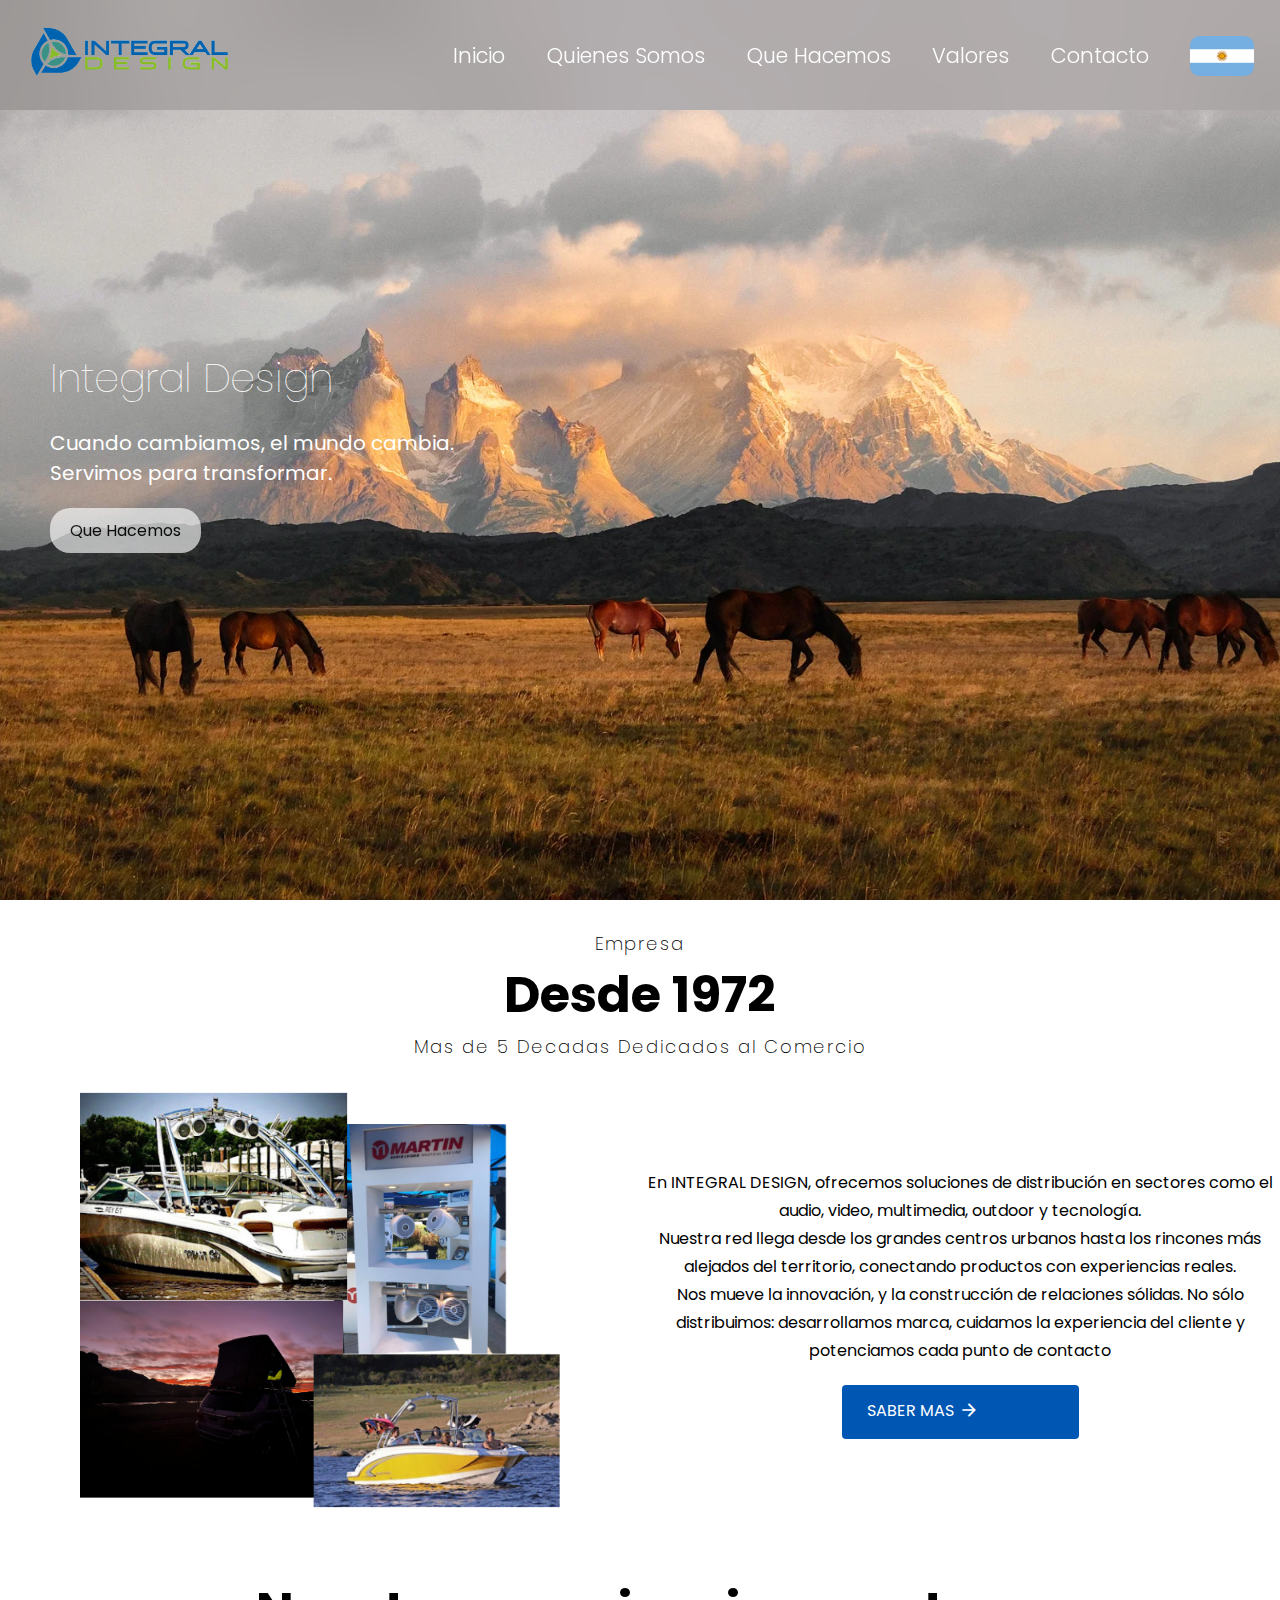
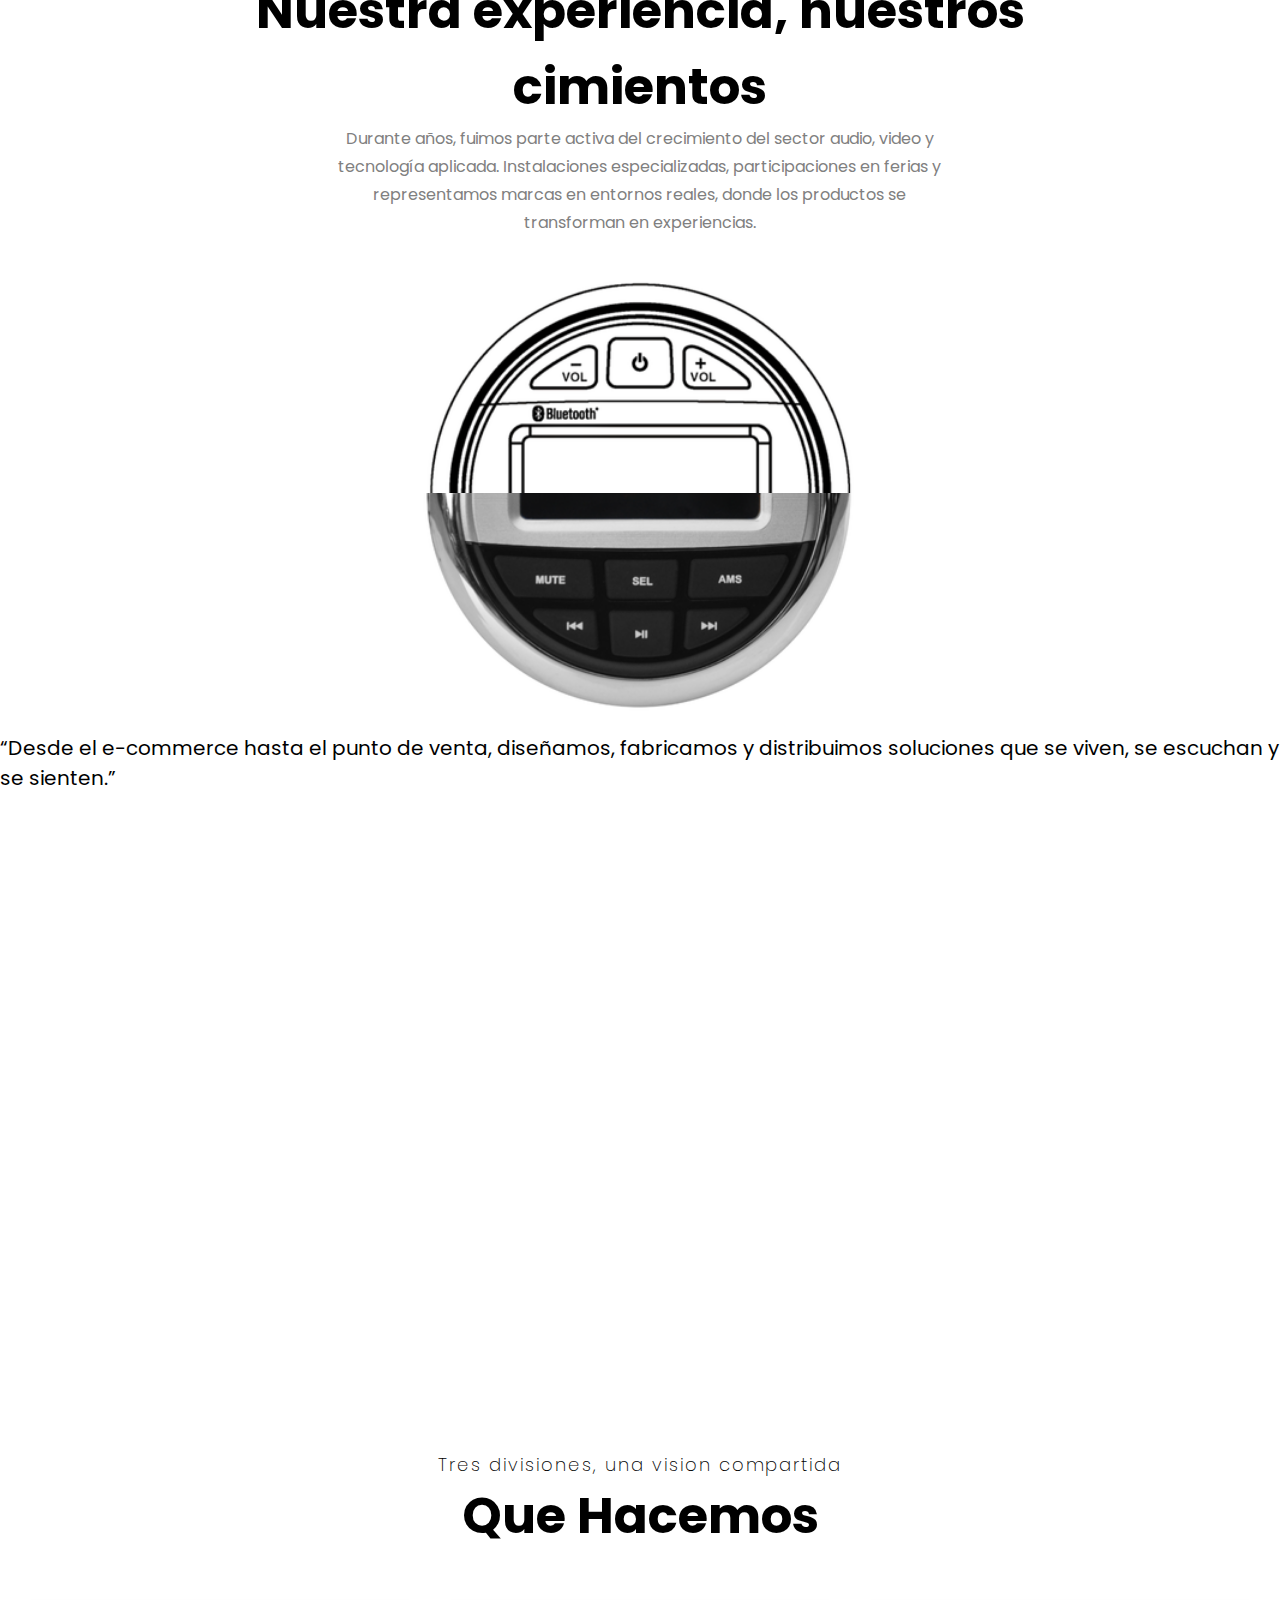
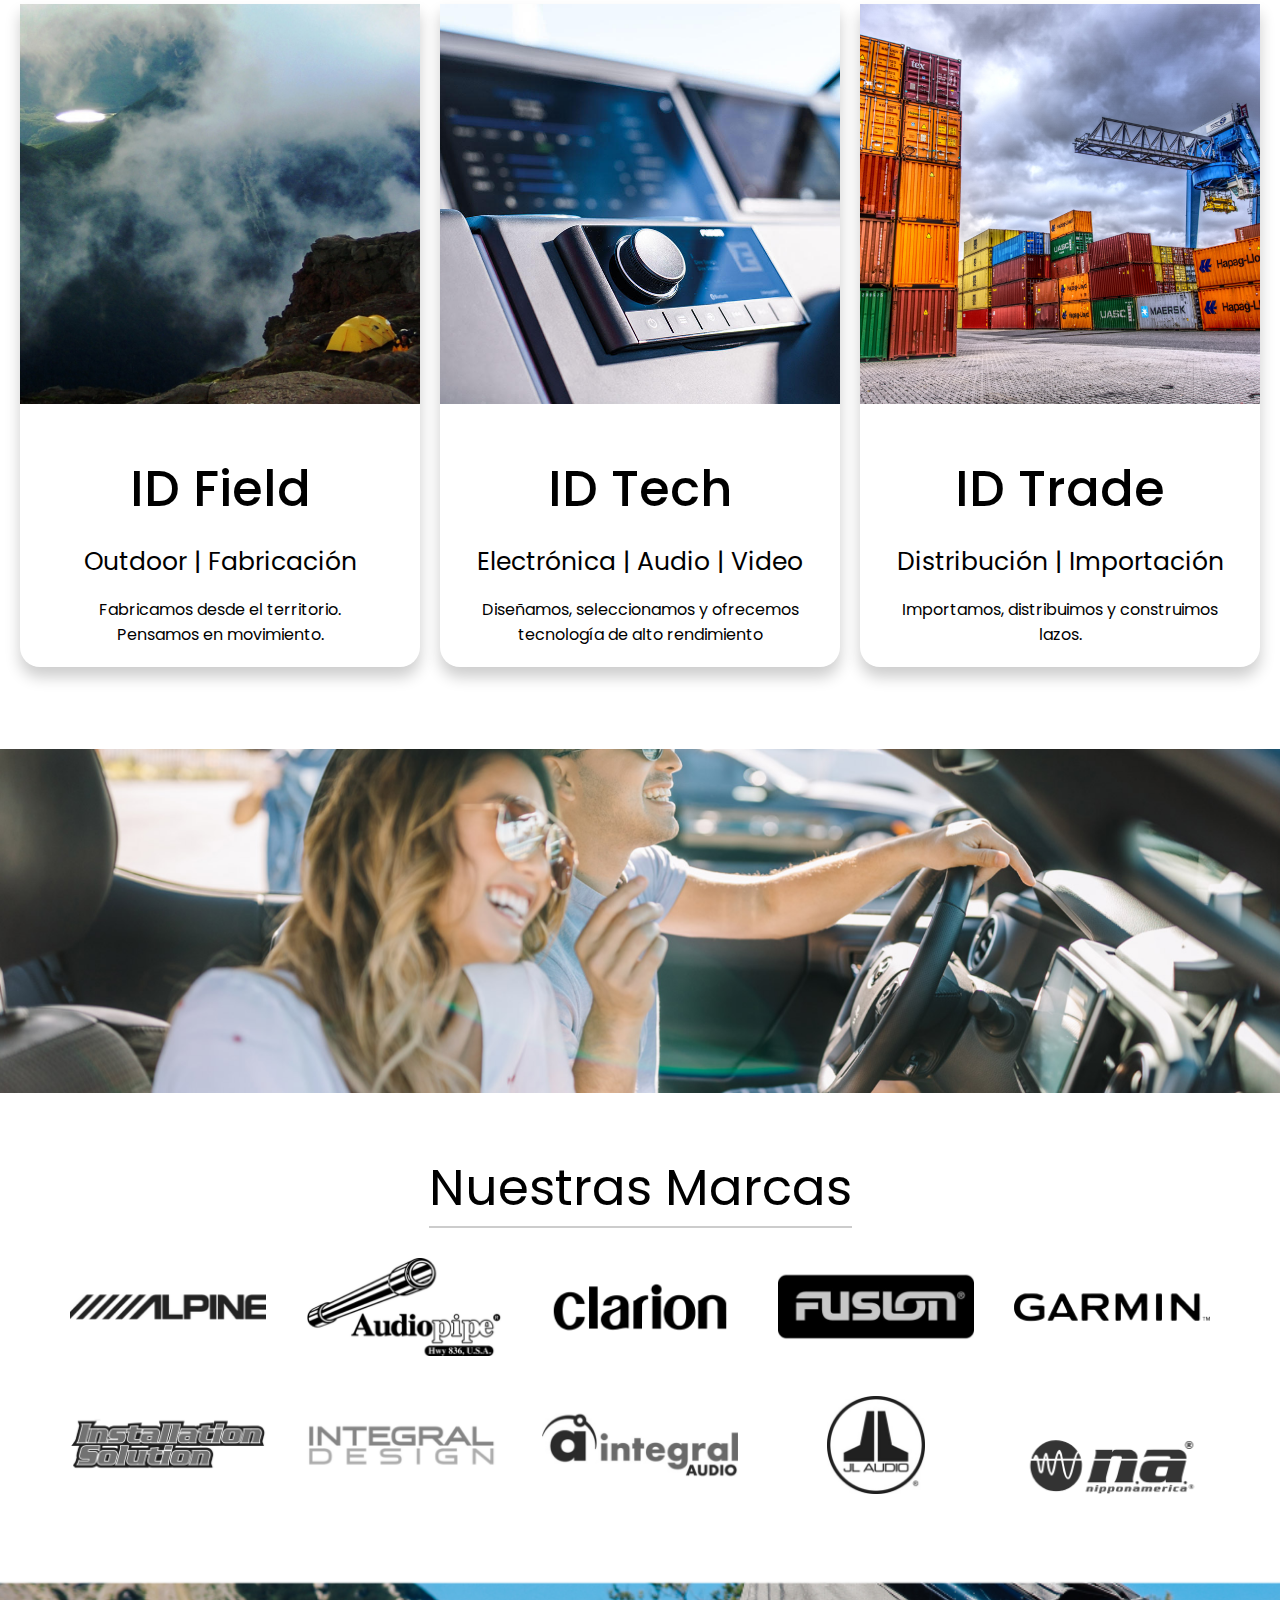
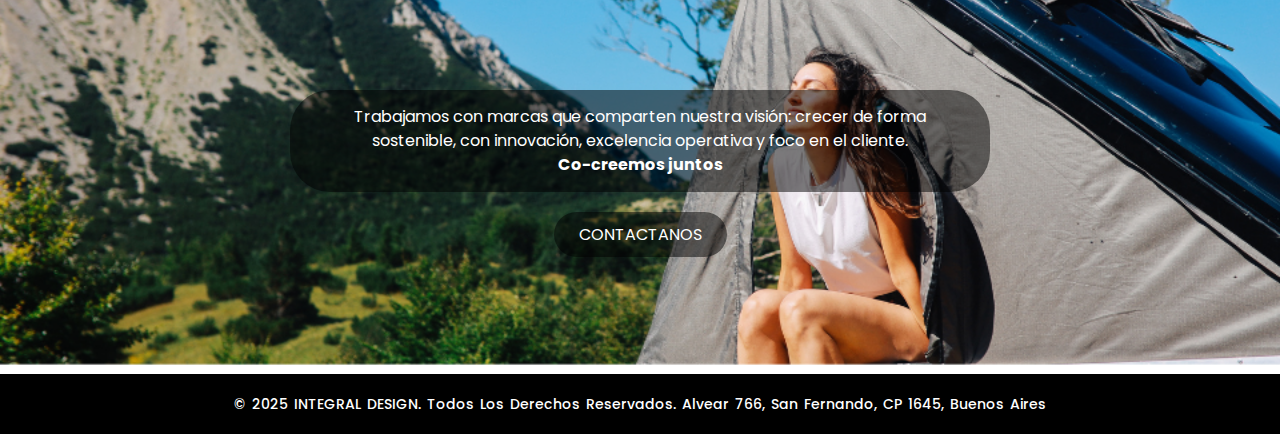
<file: index.html>
<!DOCTYPE html>
<html lang="en">
<head>
    <meta charset="UTF-8">
    <meta name="viewport" content="width=device-width, initial-scale=1.0">
    <title>Document</title>

    <link rel="preconnect" href="https://fonts.googleapis.com">
    <link rel="preconnect" href="https://fonts.gstatic.com" crossorigin>
    <link href="https://fonts.googleapis.com/css2?family=Montserrat:wght@400;500;700&display=swap" rel="stylesheet">
    <link href="https://fonts.googleapis.com/css2?family=Inter:wght@400;600&family=Poppins:wght@400;700&display=swap" rel="stylesheet">

    <link href="https://fonts.googleapis.com/icon?family=Material+Icons" rel="stylesheet">
    <link href='https://unpkg.com/boxicons@2.1.4/css/boxicons.min.css' rel='stylesheet'>
    <link rel="stylesheet" href="style.css">
</head>
<body>
    <header class="header">
        <a href="#" class="logo"><img src="./media/15cea60e-52fc-4f06-9853-e8857abb271b.png" alt=""></a>

        <input type="checkbox" id="check">
        <label for="check" class="icons">
            <i class='bx bx-menu' id="menu-icon"></i>
            <i class='bx bx-x' id="close-icon"></i>
        </label>


        <nav class="navbar">
            <a href="#inicio" style="--i:1;">Inicio</a>
            <a href="#QuienesSomos" style="--i:2;">Quienes Somos</a>
            <a href="#QueHacemos" style="--i:3;">Que Hacemos</a>
            <a href="#" style="--i:4;">Valores</a>
            <a href="#" style="--i:5;">Contacto</a>
            <a href="#" style="--i:5;"><img src="./media/bandera_argentina.png" alt=""></a>
        </nav>
    </header>
 
    <section class="img-section" id="inicio">
        <div class="img-overlay">
            <h1>Integral Design</h1>
            <p>Cuando cambiamos, el mundo cambia.<br>
            Servimos para transformar.</p>
            <button>Que Hacemos</button>
        </div>
    </section>


    <section class="QuienesSomos-section" id="QuienesSomos">
        <h3 class="QuienesSomos-section-subtitle">Empresa</h3>
        <h2 class="QuienesSomos-section-title">Desde 1972</h2>
        <h3 class="QuienesSomos-section-subtitle">Mas de 5 Decadas Dedicados al Comercio</h3>

        <div class="QuienesSomos-envolve">
            <div class="QuienesSomos-img-container">
                <img src="media/collage.png" alt="" class="QuienesSomos-img">
            </div>  
            <div class="QuienesSomos-text">
                <p>En INTEGRAL DESIGN,  ofrecemos soluciones de distribución en sectores como el audio, video, multimedia, outdoor y tecnología. <br>
                    Nuestra red llega desde los grandes centros urbanos hasta los rincones más alejados del territorio, conectando productos con experiencias reales. <br>
                    Nos mueve la innovación, y la construcción de relaciones sólidas. No sólo distribuimos: desarrollamos marca, cuidamos la experiencia del cliente y potenciamos cada punto de contacto
                </p>
                <button>SABER MAS<span class="material-icons">arrow_forward_ios</span></button>
            </div>
        </div>
    </section>

    <section class="NuestraExperiencia-seccion">
        <div class="NuestraExperiencia-envolve">
            <div class="NuestraExperiencia-title">
                <h1>Nuestra experiencia, nuestros cimientos</h1>
            </div>
            <div class="NuestraExperiencia-text">
                <p>Durante años, fuimos parte activa del crecimiento del sector audio, video y tecnología aplicada.
                    Instalaciones especializadas, participaciones en ferias y representamos marcas en entornos reales, donde los productos se transforman en experiencias.</p>
            </div>
            
            <!-- <div class="NuestraExperiencia-carousel">
                <div class="NuestraExperiencia-track">
                    <div class="grupo">
                        <img src="media/boceto.png" alt="">
                        <img src="media/boceto.png" alt="">
                        <img src="media/boceto.png" alt="">
                        <img src="media/boceto.png" alt="">
                        <img src="media/boceto.png" alt="">
                        </div>
                        <div class="grupo">
                        <img src="media/boceto.png" alt="">
                        <img src="media/boceto.png" alt="">
                        <img src="media/boceto.png" alt="">
                        <img src="media/boceto.png" alt="">
                        <img src="media/boceto.png" alt="">
                    </div>
                </div>
            </div> -->
        </div>
    </section>

    <section class="stereo-section">
        <div class="stereo">
            <div class="half top">
                <img src="media/ESTEREO/2.png" alt="Parte superior">
            </div>
            <div class="half bottom">
                <img src="media/ESTEREO/1.png" alt="Parte inferior">
            </div>
        </div>
        <div class="stereo-text">
            <p>“Desde el e-commerce hasta el punto de venta, diseñamos, fabricamos y distribuimos soluciones que se viven, se escuchan y se sienten.”</p>
        </div>
    </section>

    <!-- GPT -->
    <section class="grid-section">
        <div class="grid-container">
            <!-- Fila 1 -->
            <div class="grid-item no-logo">
                <span class="material-icons">route</span>
                <span class="span-title">+50 Años</span>
                <small>de Trayectoria</small>
            </div>
            <div class="grid-item no-logo">
                <span class="material-icons">local_mall</span>
                <span class="span-title">Ecommerce</span>
                <small>Propio</small>
            </div>
            <div class="grid-item no-logo">
                <span class="material-icons">edit</span>
                <span class="span-title">Diseño y Fabricación</span>
                <small>Colaborativa</small>
            </div>  

            <!-- Fila 2 -->
            <!-- <div></div>
            <div class="grid-item logo">
                <img src="media/LOG.png" alt="logo">
            </div>
            <div></div> -->

            <!-- Fila 3 -->
            <div class="grid-item no-logo">
                <span class="material-icons">handshake</span>
                <span class="span-title">B2B/B2C</span>
                <small>Orientado</small>
            </div>
            <div class="grid-item no-logo">
                <span class="material-icons">location_on</span>
                <span class="span-title">Punto de Venta</span>
                <small>Físico</small>
            </div>
            <div class="grid-item no-logo">
                <span class="material-icons">storefront</span>
                <span class="span-title">Marketplace</span>
                <small>Since 2005</small>
            </div>
        </div>
    </section>

    <section class="QueHacemos-section" id="QueHacemos">
        <div class="QueHacemos-title">
            <h3 class="QuienesSomos-section-subtitle">Tres divisiones, una vision compartida</h3>
            <h2 class="QuienesSomos-section-title">Que Hacemos</h2>
        </div>

        <div class="QueHacemos-envolve">
            <div class="QueHacemos-card">
                <div>
                    <img src="media/Que_hacemos/acampe1.jpg" alt="">
                    <div class="QueHacemos-text">
                        <h4 class="QueHacemos-h4">ID Field</h4>
                        <h5 class="QueHacemos-h5">Outdoor | Fabricación</h5>
                        <p>Fabricamos desde el territorio. <br>Pensamos en movimiento.</p>
                    </div>
                </div>
            </div>
            <div class="QueHacemos-card">
                <div>
                    <img src="media/Que_hacemos/fusion.jpg" alt="">
                    <div class="QueHacemos-text">
                        <h4 class="QueHacemos-h4">ID Tech</h4>
                        <h5 class="QueHacemos-h5">Electrónica | Audio | Video</h5>
                        <p>Diseñamos, seleccionamos y ofrecemos tecnología de alto rendimiento </p>
                    </div>
                </div>
            </div>
            <div class="QueHacemos-card">
                <div>
                    <img src="media/Que_hacemos/contenedores.png" alt="">
                    <div class="QueHacemos-text">
                        <h4 class="QueHacemos-h4">ID Trade</h4>
                        <h5 class="QueHacemos-h5">Distribución | Importación</h5>
                        <p>Importamos, distribuimos y construimos lazos.</p>
                    </div>
                </div>
            </div>
        </div>
    </section>

    <div class="ImgContenedor">
        <img src="media/happy.png" alt="">
    </div>
    <section class="NuestrasMarcas-section">
        <div class="NuestrasMarcas-title">
            <h2 class="QuienesSomos-section-title">Nuestras Marcas</h2>
        </div>
        <div class="marcas-container">
            <div class="marca"><img src="media/Marcas-Fondo/ALpine.png" alt="Marca 1"></div>
            <div class="marca"><img src="media/Marcas-Fondo/Audiopipe.png" alt="Audiopipe"></div>
            <div class="marca"><img src="media/Marcas-Fondo/Clarion.png" alt="Integral Audio"></div>
            <div class="marca"><img src="media/Marcas-Fondo/Fusion.png" alt="Integral Design"></div>
            <div class="marca"><img src="media/Marcas-Fondo/Garmin.png" alt="Garmin"></div>
            <div class="marca"><img src="media/Marcas-Fondo/Intall Solutions.png" alt=""></div>
            <div class="marca"><img src="media/Marcas-Fondo/Integral Audio (2).png" alt=""></div>
            <div class="marca"><img src="media/Marcas-Fondo/Integral Audio.png" alt=""></div>
            <div class="marca"><img src="media/Marcas-Fondo/JL Audio.png" alt=""></div>
            <div class="marca"><img src="media/Marcas-Fondo/Nippon America.png" alt=""></div>
        </div>
    </section>

    <section class="img-section-2">
        <div class="img-overlay-2">
            <p>Trabajamos con marcas que comparten nuestra visión:
                crecer de forma sostenible, con innovación, excelencia operativa y foco en el cliente.
                <br><strong>Co-creemos juntos</strong></p>
            <button>CONTACTANOS</button>
        </div>
    </section>
    
    <footer>
        <div class="footer-bottom">
            <p class="text-footer-bottom">© 2025 INTEGRAL DESIGN. Todos los derechos reservados. <span>Alvear 766, San Fernando, CP 1645, Buenos Aires</span></p>
        </div>
    </footer>

    

    <script>
        const scrollers = document.querySelectorAll(".scroller");

        // If a user hasn't opted in for recuded motion, then we add the animation
        if (!window.matchMedia("(prefers-reduced-motion: reduce)").matches) {
        addAnimation();
        }

        function addAnimation() {
        scrollers.forEach((scroller) => {
            // add data-animated="true" to every `.scroller` on the page
            scroller.setAttribute("data-animated", true);

            // Make an array from the elements within `.scroller-inner`
            const scrollerInner = scroller.querySelector(".scroller__inner");
            const scrollerContent = Array.from(scrollerInner.children);

            // For each item in the array, clone it
            // add aria-hidden to it
            // add it into the `.scroller-inner`
            scrollerContent.forEach((item) => {
            const duplicatedItem = item.cloneNode(true);
            duplicatedItem.setAttribute("aria-hidden", true);
            scrollerInner.appendChild(duplicatedItem);
            });
        });
        }

        // Seleccionamos todos los enlaces dentro del menú
        const navLinks = document.querySelectorAll('.navbar a');
        const menuCheckbox = document.getElementById('check');

        navLinks.forEach(link => {
            link.addEventListener('click', () => {
            // Solo desmarcamos si el menú está abierto
            if(menuCheckbox.checked){
                menuCheckbox.checked = false;
            }
            });
        });

    </script>
</body>
</html>
</file>
<file: style.css>
@import url('https://fonts.googleapis.com/css2?family=Open+Sans:ital,wght@0,300..800;1,300..800&family=Poppins:ital,wght@0,100;0,200;0,300;0,400;0,500;0,600;0,700;0,800;0,900;1,100;1,200;1,300;1,400;1,500;1,600;1,700;1,800;1,900&display=swap');

*{
    /* font-family: 'Inter', 'Poppins', sans-serif;     */
    margin: 0;
    padding: 0;
    box-sizing: border-box;
    font-family: 'Poppins', sans-serif;
    scroll-behavior: smooth;
}

section {
  scroll-margin-top: 100px; /* ajusta según la altura de tu header */
}

/* TEXTO */
.QuienesSomos-section-title{
    font-size: 60px;
    color: black;
    font-weight: 700;
    margin: 0;
    color: black;
}

.NuestraExperiencia-title h1{
    font-size: 50px;   /* más grande y destacado */
    font-weight: 700;
    text-align: center;
}

/* HEADER */

.header{
    position: fixed;
    top: 0;
    left: 0;
    width: 100%;
    padding: 1.3rem 1.5%;
    display: flex;
    justify-content: space-between;
    align-items: center;
    z-index: 100;
}

.header::before{
    content: "";
    position: absolute;
    top: 0;
    left: 0;
    width: 100%;
    height: 100%;
    background: rgba(0, 0, 0, .1);
    backdrop-filter: blur(50px);
    z-index: -1;
}

.logo img{
    width: 12.5rem;
}

.navbar{
    display: flex;
    align-items: center;
}

.navbar a{
    font-size: 1.4rem;
    color: white;
    text-decoration: none;
    font-weight: 300;
    margin-left: 5rem;
    
} 

/* efecto hover */
.navbar a:not(:has(img)) {
    position: relative;
    overflow: hidden;
}

.navbar a:not(:has(img))::after {
    content: "";
    position: absolute;
    left: 0;
    bottom: 0;
    width: 0;
    height: 2px;
    background-color: white;
    transition: width 0.3s ease-in-out;
}

.navbar a:not(:has(img)):hover::after {
    width: 100%;
}

.navbar a img{
    width: 5rem;
    border-radius: 0.6rem;
    position: relative;
    top: 5px;
}

#check{
    display: none;
}

.icons{
    position: absolute;
    right: 10%;
    font-size: 2.8rem;
    color: white;
    cursor: pointer;
    display: none;
}

/* IMG INTRO */
.img-section {
    width: 100%;
    height: 100vh; 
    background-image: url("media/intro.webp");
    background-size: cover;
    background-position: center;
    position: relative;
    display: flex;
    align-items: center;  
    padding-left: 50px;    
}

.img-overlay {
    color: white;
    max-width: 600px;
}

.img-overlay h1 {
    font-size: 40px;
    margin-bottom: 20px;
    font-weight: 100;
}

.img-overlay p {
    font-size: 20px;
    margin-bottom: 20px;
}

.img-overlay button {
    padding: 10px 20px;
    font-size: 16px;
    border: none;
    border-radius: 20px;
    background: rgba(255, 255, 255, 0.8);
    cursor: pointer;
    opacity: 0.8;
}
.img-overlay button:hover {
    background: rgba(216, 216, 216, 0.8);
    transition: 0.2s;
}

/* QUIENES SOMOS DESDE 1972*/
.QuienesSomos-section{
    display: flex;
    flex-direction: column;
    align-items: center;   
    padding: 30px 0 10px 0;  /* arriba 30px, abajo 10px */
    text-align: center;    
}

.QuienesSomos-section{
    background: url("media/ondas.png") no-repeat center center;
    background-size: cover;   /* cubre el 100% */
    background-attachment: fixed; /* efecto parallax (opcional) */
}

.QuienesSomos-envolve{
    display: flex;
    align-items: center;                 
    width: 80%;
}

.QuienesSomos-section-subtitle {
    font-size: 18px;   /* más chico que el h2 */
    font-weight: 400;  /* más liviano */
    margin: 0;         /* eliminamos espacios extras */
    text-align: center;
    letter-spacing: 2px; /* opcional, estilo elegante */
    font-weight: 200;
}

.QuienesSomos-section-title {
    font-size: 50px;   /* más grande y destacado */
    font-weight: 700;
    text-align: center;
}

.QuienesSomos-img-container{
    width: 100%;
}

.QuienesSomos-img-container img{
    height: auto;
    width: 45rem;
}

.QuienesSomos-text{
    width: 100%;
    
}

.QuienesSomos-text p{
    color: black;
    line-height: 28px;
    width: 60%;
    margin: 0 auto;

}

.QuienesSomos-text button {
    margin-top: 20px;

    background-color: #0056b3;
    border: none;
    font-size: 16px;
    padding: 12px 25px;
    color: white;
    border-radius: 4px;
    cursor: pointer;

    align-items: center;
}

.QuienesSomos-text button:hover {
    background-color: #003f80;
}

.QuienesSomos-text button span {
    font-size: 20px;
    line-height: 1;       
    vertical-align: middle; 
    position: relative;
    top: 3px;           
    left: 5px;   
    color: white;
}

/* NUESTRA EXPERIENCIA */
.NuestraExperiencia-seccion{
    padding: 1rem 0;
    display: flex;
    justify-content: center;
}

.NuestraExperiencia-envolve{
    display: flex;
    flex-direction: column;
    width: 80%;
}


.NuestraExperiencia-text p{
    color: grey;
    line-height: 28px;
    width: 60%;
    margin: 0 auto;
    text-align: center;
}

.NuestraExperiencia-images{
    display: flex;
    justify-content: space-around;
}

/* ESTEREO */
.stereo-section {
  display: flex;
  flex-direction: column;
  justify-content: center;     /* centrar horizontal */
  align-items: center;         /* centrar vertical */
}

.stereo {
  display: flex;
  flex-direction: column;
  align-items: center;
  width: 30rem;         /* ajustá el ancho */
  overflow: hidden;
}

.half {
  width: 100%;
  height: 15rem;        /* alto fijo para la mitad (ajustalo al tamaño real) */
  overflow: hidden;
  position: relative;
}

.half img {
  width: 100%;
  height: auto;
  display: block;
  object-fit: cover;
  position: absolute;
  left: 0;
  top: 0;
}

/* Mostrar solo la parte superior */
.half.top img {
  top: 0;
}

/* Mostrar solo la parte inferior */
.bottom img {
    top: -15rem;   /* desplaza la imagen hacia arriba la mitad de su altura */
}

.stereo-text{
    font-size: 20px;
}

/* GRID */


.grid-section {
    display: flex;
    justify-content: center;
    align-items: center;
    padding: 60px 20px;
}

/* ===== GRID ===== */
.grid-container {
    display: grid;
    grid-template-columns: repeat(3, 1fr);
    gap: 70px; /* MÁS ESPACIO ENTRE ITEMS */
    max-width: 1200px;
}

/* ===== CARD ===== */
/* ===== CARD GENERAL ===== */
.grid-item {
    background: #fff;
    border-radius: 22px;
    display: flex;
    flex-direction: column;
    justify-content: center;
    align-items: center;
    text-align: center;
    padding: 40px 30px;
    box-shadow: 0 6px 24px rgba(0, 0, 0, 0.08);
    transition: box-shadow 0.4s ease;
    animation: fadeUp 0.3s ease forwards;
    opacity: 0;
    transform: translateY(50px);
    cursor: pointer;
}

/* Animación de entrada */
@keyframes fadeUp {
    to {
        opacity: 1;
        transform: translateY(0);
    }
}

/* ===== ICONOS ===== */
.material-icons {
    font-size: 50px;
    color: #0d6efd;
    font-variation-settings: 'FILL' 1, 'wght' 700, 'opsz' 48;
    margin-bottom: 10px;
    transition: 0.5s ease; /* Transición corregida */
}

/* Hover SOLO para íconos */
.grid-item:hover .material-icons {
    transform: scale(1.3) rotate(2deg);
}

/* ===== TEXTO ===== */
.span-title {
    font-size: 1.25rem;
    font-weight: 700;
    color: #0d6efd;
    margin-bottom: 8px;
}

.grid-item small {
    font-size: 1rem;
    color: #555;
}

.grid-item img {
    width: 65px;
    height: 65px;
    margin-bottom: 20px;
    transition: 2s ease;
}

/* QUE HACEMOS */
.QueHacemos-section{
    background: url("media/Que_hacemos/ondas.png") no-repeat center center;
    background-size: cover;   /* cubre el 100% */
    background-attachment: fixed; /* efecto parallax (opcional) */
    width: 100%;
    padding: 2rem 0;
}

.QuienesSomos-envolve, .QueHacemos-envolve{
    width: 100%;
    display: flex;
    justify-content: space-evenly;
}
.QueHacemos-card{
    background-color: rgb(255, 255, 255);
    min-height: 50vh;
    width: 400px;
    border-bottom-left-radius: 20px;
    border-bottom-right-radius: 20px;
    box-shadow: 0px 10px 15px rgba(0, 0, 0, 0.2); /* sombra hacia abajo */
    transition: transform 0.5s ease;
    margin: 50px 0 50px 0;
}

.QueHacemos-card:hover{
    transform: scale(1.05); /* se agranda un 10% */
    cursor: pointer;
}

.QueHacemos-card img{
    width: 100%;
    height: 400px;
    object-fit: cover;
    object-position: center bottom;
    margin-bottom: 20px;
}

.QueHacemos-text{
    text-align: center;
    flex: 1;                   /* ocupa el espacio restante */
    display: flex;
    flex-direction: column;    /* apila títulos y párrafos */
    justify-content: center;   /* centra verticalmente */
    align-items: center;       /* centra horizontalmente */
    text-align: center;
    padding: 20px; 
}

.QueHacemos-h4{
    font-size: 50px;
    font-weight: 500;
}

.QueHacemos-h5{
    font-size: 25px;
    font-weight: 400;
    margin: 1rem 0;
}

/* IMAGEN */
.ImgContenedor{
    width: 100%;
}

.ImgContenedor img{
    width: 100%;
}















































































/* ---------------------------------------------------------------------------------------------------------------------------------------- */

.img-section-2 {
    width: 100%;
    height: 400px; /* ajustá según quieras */
    background-image: url("media/carpa.png");
    background-size: cover;
    background-position: center;
    position: relative;
    display: flex;
    justify-content: center; 
    align-items: center;    
    text-align: center;
}

.img-overlay-2 {
    display: flex;
    flex-direction: column;
    align-items: center;
    gap: 20px; 
    max-width: 700px;
}

.img-overlay-2 p {
    padding: 15px 25px;
    font-size: 16px;
    border-radius: 40px;
    background: rgba(0, 0, 0, 0.5); 
    color: white;
    line-height: 1.5;
}

.img-overlay-2 strong {
    font-weight: bold;
}

.img-overlay-2 button {
    padding: 10px 25px;
    font-size: 16px;
    border: none;
    border-radius: 25px;
    background: rgba(0, 0, 0, 0.5);
    color: white;
    cursor: pointer;
    transition: 0.4s;
}

.img-overlay-2 button:hover {
    background: rgba(0, 0, 0, 0.7);
}

/* NUESTRAS MARCAS */

.marcas-container {
    display: grid;
    grid-template-columns: repeat(5, 1fr);
    gap: 20px;
    padding: 20px;
    max-width: 1200px;
    margin: 0 auto;
}

.NuestrasMarcas-section{
    display: flex;
    flex-direction: column;
    align-items: center;
    margin: 50px auto;
}

.NuestrasMarcas-title h2{
    font-weight: normal;
    border-bottom: 2px solid #ccc;
    display: inline-block; /* para que la línea no ocupe todo el ancho */
}

.marca {
    display: flex;
    align-items: center;
    justify-content: center;
    padding: 10px;
}

.marca img {
    max-width: 100%;
    max-height: 100px;
    object-fit: contain;
    filter: grayscale(100%); /* opcional: blanco y negro */
    transition: 0.3s;
}

.marca img:hover{
    filter: grayscale(0);
    transform: scale(1.05);
    cursor: pointer;
}

/* Responsivo */
@media (max-width: 1024px) {
    .marcas-container {
    grid-template-columns: repeat(3, 1fr);
    }
}

@media (max-width: 600px) {
    .marcas-container {
    grid-template-columns: repeat(2, 1fr);
    }
}




/* ===== FOOTER ===== */

.derechos-reservados {
    background-color: #000;       
    display: flex;
    justify-content: space-between; /* uno a la izquierda y otro a la derecha */
    align-items: center;           
    padding: 10px 0;              /* solo arriba/abajo */
    font-size: 14px;
    border-top: 1px solid #333;   
    width: 100%;
}

.derechos-reservados p {
    color: #bbb;                  
    margin: 0;
}

.derechos-reservados p:first-child {
    color: #fff;                  
    font-weight: 500;
}

.footer-bottom {
  background: #000;
  width: 100%;
  height: 60px;
  padding: 20px 0;
  text-align: center;
  margin-bottom: -100px; }

.text-footer-bottom {
  font-family: 'Poppins', sans-serif;
  font-weight: 500;
  margin-top: auto;
  margin-bottom: auto;
  color: white;
  font-size: 14px;
  word-spacing: 2px;
  text-transform: capitalize; }

@media (max-width: 1300px){
    .logo img{
        width: 13rem;
    }
    .navbar a img{
        position: relative;
        width: 4rem;
    }
    .navbar a{
        font-size: 1.3rem;
        margin-left: 2.6rem;
    }

    .header{
        padding: 1.3rem 2%;
    }

    /* QUIENES SOMOS */
    .QuienesSomos-text p{
        width: 100%;
    }

    .QuienesSomos-img-container img{
    width: 30rem;
}
}

@media (max-width: 900px){

    .header{
        padding: 1.3rem 10%;
    }

    .icons{
        display: inline-flex;
    }

    #check:checked~.icons #menu-icon {
        display: none;
    }

    .icons #close-icon{
        display: none;
    }

    .logo img{
        width: 10rem;
    }

    #check:checked~.icons #close-icon {
        display: block;
    }

    .navbar{
        position: absolute;
        top: 100%;
        left: 0;
        width: 100%;
        height: 0;
        background-color: red;
        background: rgba(0, 0, 0, .1);
        backdrop-filter: blur(50px);
        box-shadow: 0 1.5rem 1rem rgba(0, 0, 0, .1);
        overflow: hidden;
        transition: .3s ease;

        flex-direction: column;
        justify-content: flex-start; /* pega los elementos al inicio */
    }

    #check:checked~.navbar {
        height: 25rem;
    }

    .navbar a{
        display: block;
        font-size: 1.1rem;
        margin: 1.5rem 0;
        text-align: center;
        opacity: 0;
        transform: translateY(-50px);
        transition: .3s ease;
    }

    .navbar a::after {
        display: none;
    }

    .navbar a img{
        display: none;
    }

    #check:checked~.navbar a{
        transform: translateY(0);        
        opacity: 1;
        transition-delay: calc(.15s * var(--i));
    }

    /* QUIENES SOMOS */
    .QuienesSomos-envolve{
        flex-direction: column;
    }
    
    .QuienesSomos-img-container img{
        width: 95%;
    }

    .QuienesSomos-text p{
        width: 99%;
    }

    /* NUESTRA EXPERIENCIA */
    .NuestraExperiencia-title h1{
        font-size: 2rem;
    }


    .NuestraExperiencia-text p{
        width: 100%;
        font-size: 0.8rem;
    }

    /* CARRUSEL */
    .grupo img{
        width: 8rem;
    }

    /* FOTO ESTEREO */
    .stereo {
        width: 20rem;         /* ajustá el ancho */
    }

    .half {
        height: 10rem;        /* alto fijo para la mitad (ajustalo al tamaño real) */
    }

    .bottom img {
        top: -10rem;   /* desplaza la imagen hacia arriba la mitad de su altura */
    }

    .stereo-text{
        width: 99%;
        text-align: center;
    }

    .stereo-text p{
        font-weight: 200;
    }

    /* QUE HACEMOS */
    .QueHacemos-envolve{
        flex-direction: column;
    }

    .QueHacemos-card{
        width: 90%;
        margin: 1.5rem 0;
    }

    .ImgContenedor img{
        width: 40rem;
        transform: translateX(-20%);
        object-fit: cover;
    }
}




@media (max-width: 992px) {
    .grid-container {
        grid-template-columns: repeat(2, 1fr);
        gap: 60px;
    }
}

@media (max-width: 600px) {
    .grid-container {
        grid-template-columns: 1fr;
        gap: 40px;
    }
}
</file>
